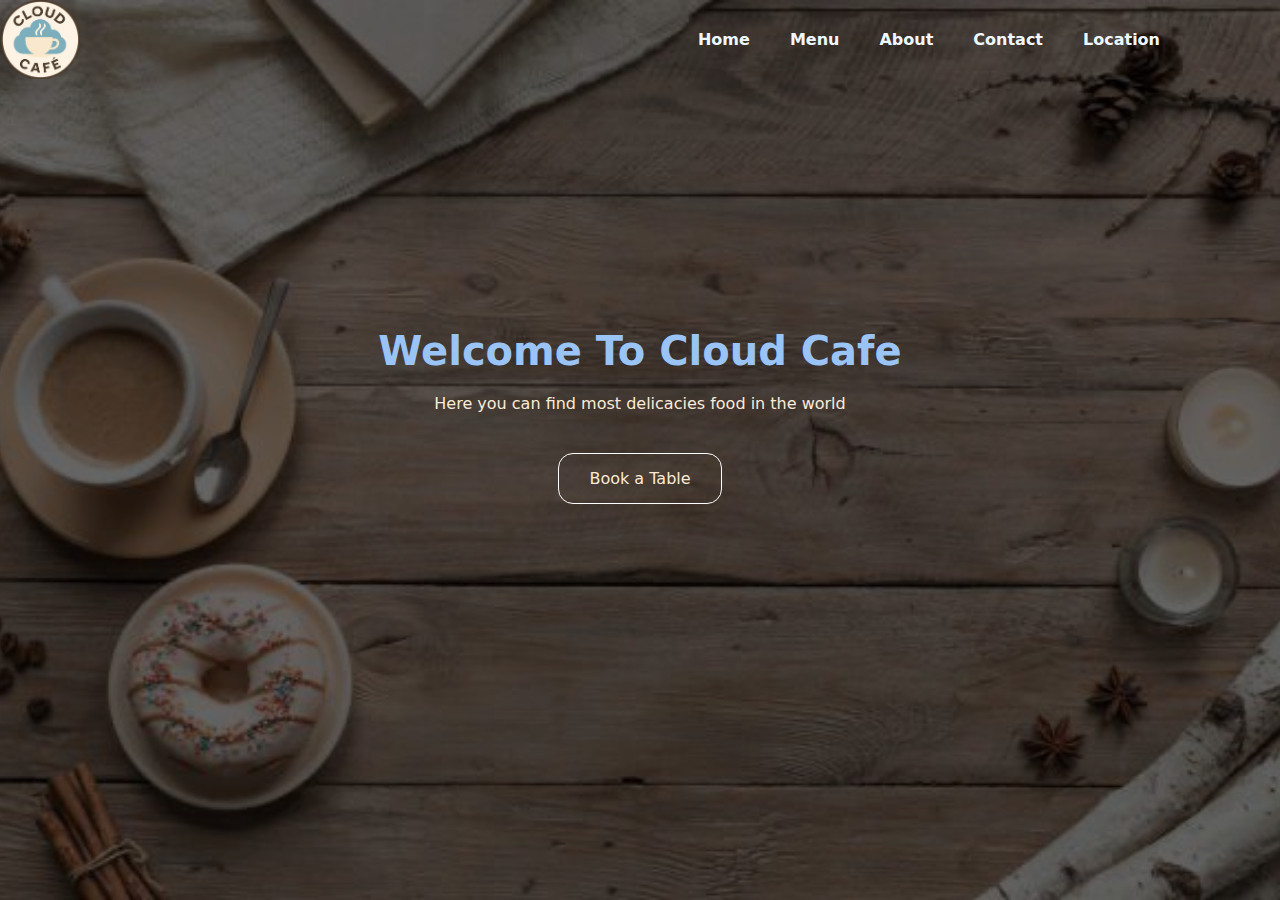
<file: index.html>
<!DOCTYPE html>
<html lang="en">
<head>
    <meta charset="UTF-8">
    <meta name="viewport" content="width=<device-width>, initial-scale=1.0">
    <title>Document</title>
    <link rel="stylesheet" href="style.css"
</head>
<body>
    <!--header start-->
    <header>
        <div id="navbar">
        <img src="PNG image.png" alt="cloud cafe logo">
        <nav>
        <ul>
            <li><a href="#home">Home</a></li>
            <li><a href="#menu">Menu</a></li>
            <li><a href="#about">About</a></li>
            <li><a href="#contact">Contact</a></li>
            <li><a href="#location">Location</a></li>
        </ul>
        </nav>
       </div>
       <div class="content">
        <h1>Welcome To Cloud Cafe</h1>
        <p>Here you can find most delicacies food in the world </p>
        <a href="#" class="btn btn-primary">Book a Table </a>
       </div>
    </header>

    <!--header end-->
</body>

</html>
</file>
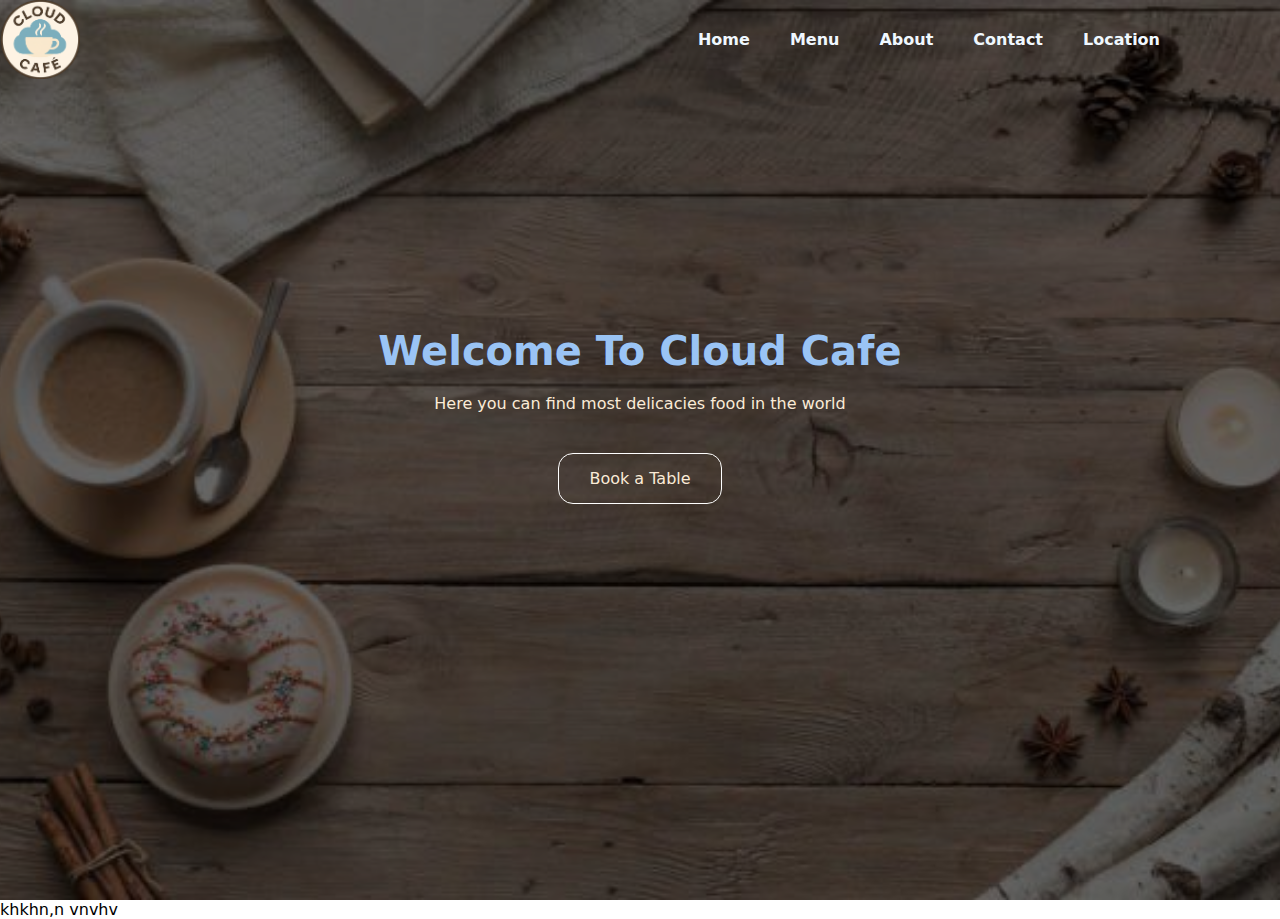
<file: cloud-cafe/index.html>
<!DOCTYPE html>
<html lang="en">
<head>
    <meta charset="UTF-8">
    <meta name="viewport" content="width=<device-width>, initial-scale=1.0">
    <title>Document</title>
    <link rel="stylesheet" href="style.css"
</head>
<body>
    <!--header start-->
    <header>
        <div id="navbar">
        <img src="PNG image.png" alt="cloud cafe logo">
        <nav>
        <ul>
            <li><a href="#home">Home</a></li>
            <li><a href="#menu">Menu</a></li>
            <li><a href="#about">About</a></li>
            <li><a href="#contact">Contact</a></li>
            <li><a href="#location">Location</a></li>
        </ul>
        </nav>
       </div>
       <div class="content">
        <h1>Welcome To Cloud Cafe</h1>
        <p>Here you can find most delicacies food in the world </p>
        <a href="#" class="btn btn-primary">Book a Table </a>
       </div>
    </header>
khkhn,n vnvhv
    <!--header end-->
</body>

</html>
</file>
<file: style.css>
*{
    margin: 0%;
    padding: 0%;
    box-sizing: border-box;
}
body{
    font-family: system-ui;
}
a{
    text-decoration: none;
    color: rgb(137, 172, 246);
}
ul{
    list-style: none;
}
/*utility classes*/
.btn{
    display: inline block;
    padding: 15px 30px;
    border: none;
    border-radius: 15px;
}
.btn-primary{
    color: antiquewhite;
    border: 1px solid #fff;
}
.btn-primary:hover{
    background: #86b4e9;

}
/*Header start*/
header{
    height: 100vh;
    background: url('5767330468331637016.jpg')center center/cover no-repeat;
    position: relative;
}
#navbar img{
    width: 80px;
}
#navbar{
    display: flex;
    justify-content: space-between;
    align-items: center;

}
#navbar ul{
    display: flex;
    margin-right: 100px;
}
#navbar ul li a{
    padding: 15px 20px;
    color: aliceblue;
    font-weight: 600;
}
#navbar ul li a:hover{
    border-bottom: 2px solid #96c0f0;

}
header div.content{
    display: flex;
    flex-direction: column;
    justify-content: center;
    align-items: center;
    height: 75%;
}
header .content h1{
    font-size: 40px;
    color: rgb(154, 196, 245);
}
header .content p{
    margin: 20px 0 40px;
    color: antiquewhite;
}
header::before{
    content:"" ;
    position: absolute;
    top: 0;
    left: 0%;
    height: 100%;
    width: 100%;
    background: rgb(0,0, 0,0.6)
}
header *{
    z-index: 10;
}
/*Header end*/
</file>
<file: cloud-cafe/style.css>
*{
    margin: 0%;
    padding: 0%;
    box-sizing: border-box;
}
body{
    font-family: system-ui;
}
a{
    text-decoration: none;
    color: rgb(137, 172, 246);
}
ul{
    list-style: none;
}
/*utility classes*/
.btn{
    display: inline block;
    padding: 15px 30px;
    border: none;
    border-radius: 15px;
}
.btn-primary{
    color: antiquewhite;
    border: 1px solid #fff;
}
.btn-primary:hover{
    background: #86b4e9;

}
/*Header start*/
header{
    height: 100vh;
    background: url('5767330468331637016.jpg')center center/cover no-repeat;
    position: relative;
}
#navbar img{
    width: 80px;
}
#navbar{
    display: flex;
    justify-content: space-between;
    align-items: center;

}
#navbar ul{
    display: flex;
    margin-right: 100px;
}
#navbar ul li a{
    padding: 15px 20px;
    color: aliceblue;
    font-weight: 600;
}
#navbar ul li a:hover{
    border-bottom: 2px solid #96c0f0;

}
header div.content{
    display: flex;
    flex-direction: column;
    justify-content: center;
    align-items: center;
    height: 75%;
}
header .content h1{
    font-size: 40px;
    color: rgb(154, 196, 245);
}
header .content p{
    margin: 20px 0 40px;
    color: antiquewhite;
}
header::before{
    content:"" ;
    position: absolute;
    top: 0;
    left: 0%;
    height: 100%;
    width: 100%;
    background: rgb(0,0, 0,0.6)
}
header *{
    z-index: 10;
}
/*Header end*/
</file>
